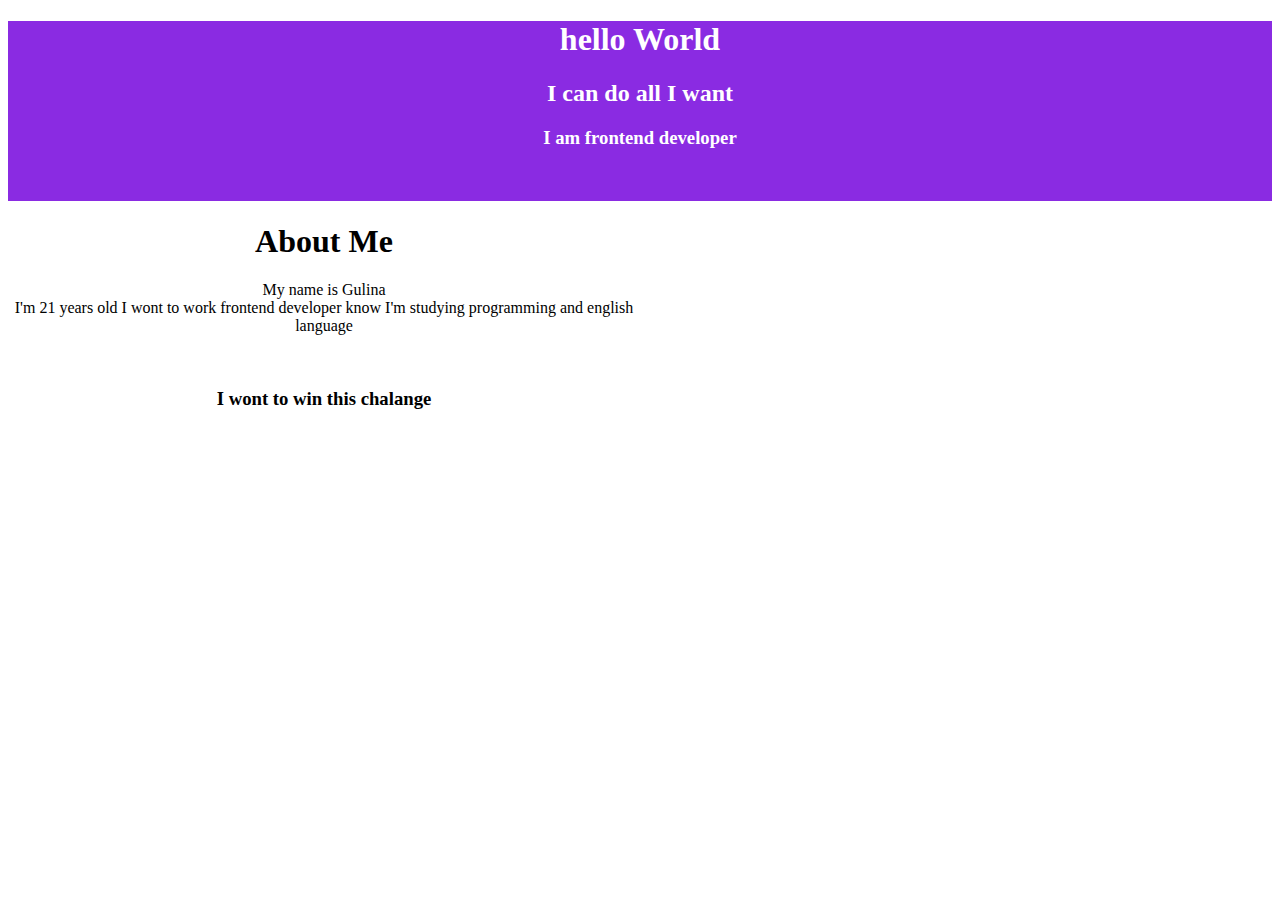
<file: index.html>
<!DOCTYPE html>
<html lang="en">
<head>
    <meta charset="UTF-8">
    <meta http-equiv="X-UA-Compatible" content="IE=edge">
    <meta name="viewport" content="width=device-width, initial-scale=1.0">
    <title>Document</title>
    <link rel="stylesheet" href="style.css">
</head>
<body>
    <div class="class">
    <h1>hello World</h1>
    <h2>I can do all I want</h2>
    <h3>I am frontend developer</h3>
    </div>
    <div class="aboutMe">
        <h1>About Me</h1>
        <p>My name is Gulina <br>
            I'm 21 years old
            I wont to work frontend developer
            know I'm studying programming and english language
        </p><br>

        <h3>I wont to win this chalange</h3>
    </div>
</body>
</html>
</file>
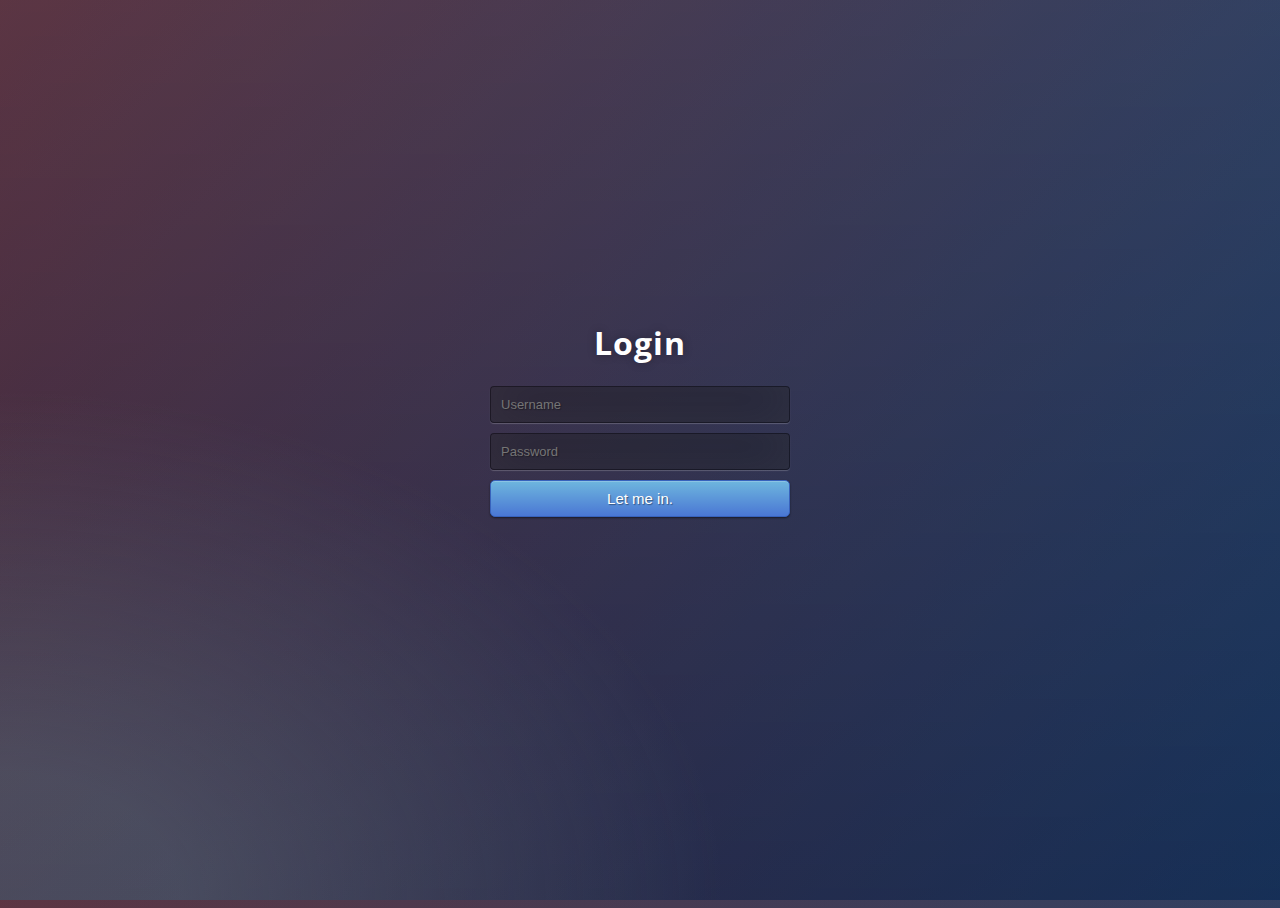
<file: cssProject/index.html>
<!DOCTYPE html>
<html lang="en">
<head>
    <meta charset="UTF-8">
    <meta http-equiv="X-UA-Compatible" content="IE=edge">
    <meta name="viewport" content="width=device-width, initial-scale=1.0">
    <title>Document</title>
    <link rel="stylesheet" href="style.css">
</head>
<body>
    <div class="login">
        <h1>Login</h1>
        <form method="post">
            <input type="text" name="u" placeholder="Username" required="required" />
            <input type="password" name="p" placeholder="Password" required="required" />
            <button type="submit" class="btn btn-primary btn-block btn-large">Let me in.</button>
        </form>
    </div>
</body>
</html>
</file>
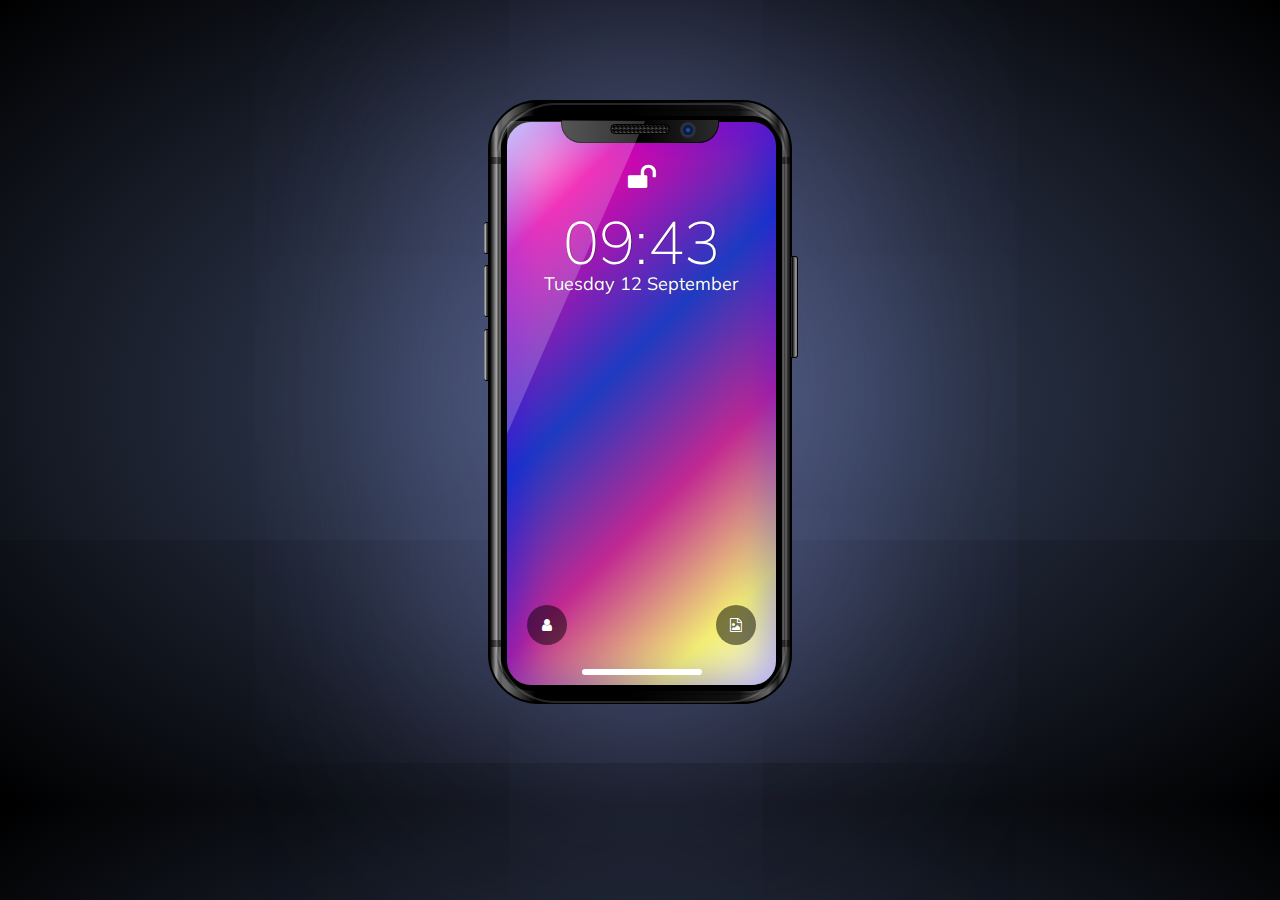
<file: jsht/index.html>
<!DOCTYPE html>
<html lang="en">
<head>
    <meta charset="UTF-8">
    <title>Document</title>
    <link rel="stylesheet" href="style.css">
    <link href="https://fonts.googleapis.com/css?family=Roboto" rel="stylesheet">
<link rel="stylesheet" href="https://maxcdn.bootstrapcdn.com/font-awesome/4.7.0/css/font-awesome.min.css">
<link href="https://fonts.googleapis.com/css?family=Raleway|Roboto" rel="stylesheet">
<link href="https://fonts.googleapis.com/css?family=Muli|Raleway|Roboto" rel="stylesheet">

</head>
<body>
    <div class="iphone-container">
        <span class="btn btn1"></span>
        <span class="btn btn2"></span>
        <span class="btn btn3"></span>
        <span class="btn btn4"></span>

        <span class="line-1"></span>
        <span class="line-2"></span>
<div class="border"></div>
        <div class="iphone-inner">
            <div class="iphone-display">
                <i class="fa fa-unlock" aria-hidden="true"></i>
                <h3>09:43</h3>
                <small>Tuesday 12 September</small>
                <div class="absolute">
                    <i class="fa icon fa-user float-left"></i>
                    <i class="fa icon fa-file-image-o float-right"></i>
                </div>
            </div>
        </div>
    </div>
</body>
</html>
</file>
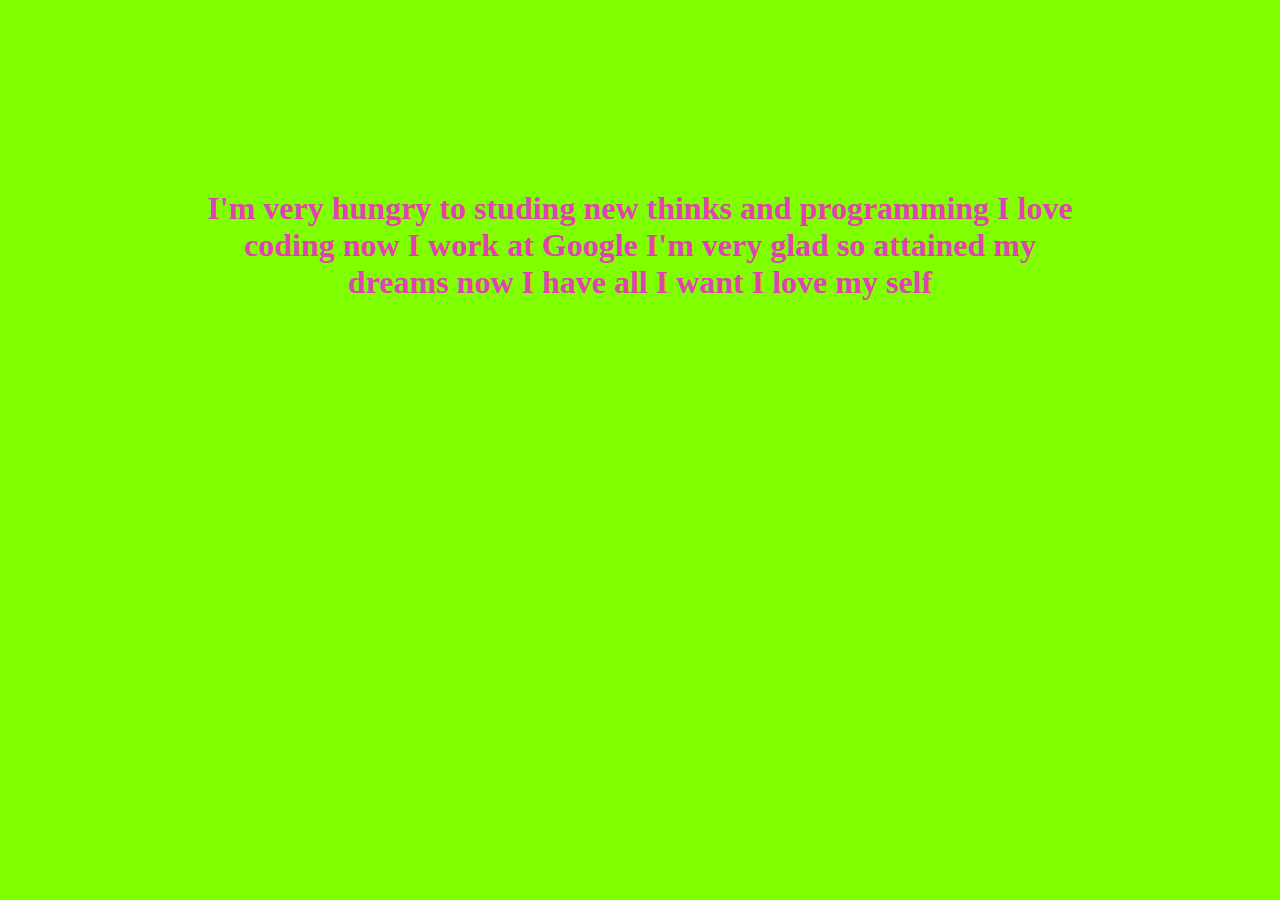
<file: myDream/index.html>
<!DOCTYPE html>
<html lang="en">
<head>
    <meta charset="UTF-8">
    <meta http-equiv="X-UA-Compatible" content="IE=edge">
    <meta name="viewport" content="width=device-width, initial-scale=1.0">
    <title>Document</title>
    <link rel="stylesheet" href="style.css">
</head>
<body>
    <h1> 
    I'm very hungry to studing new thinks and programming
    I love coding 
    now I work at Google 
    I'm very glad so attained my dreams 
    now I have all I want 
    I love my self
    </h1>
</body>
</html>
</file>
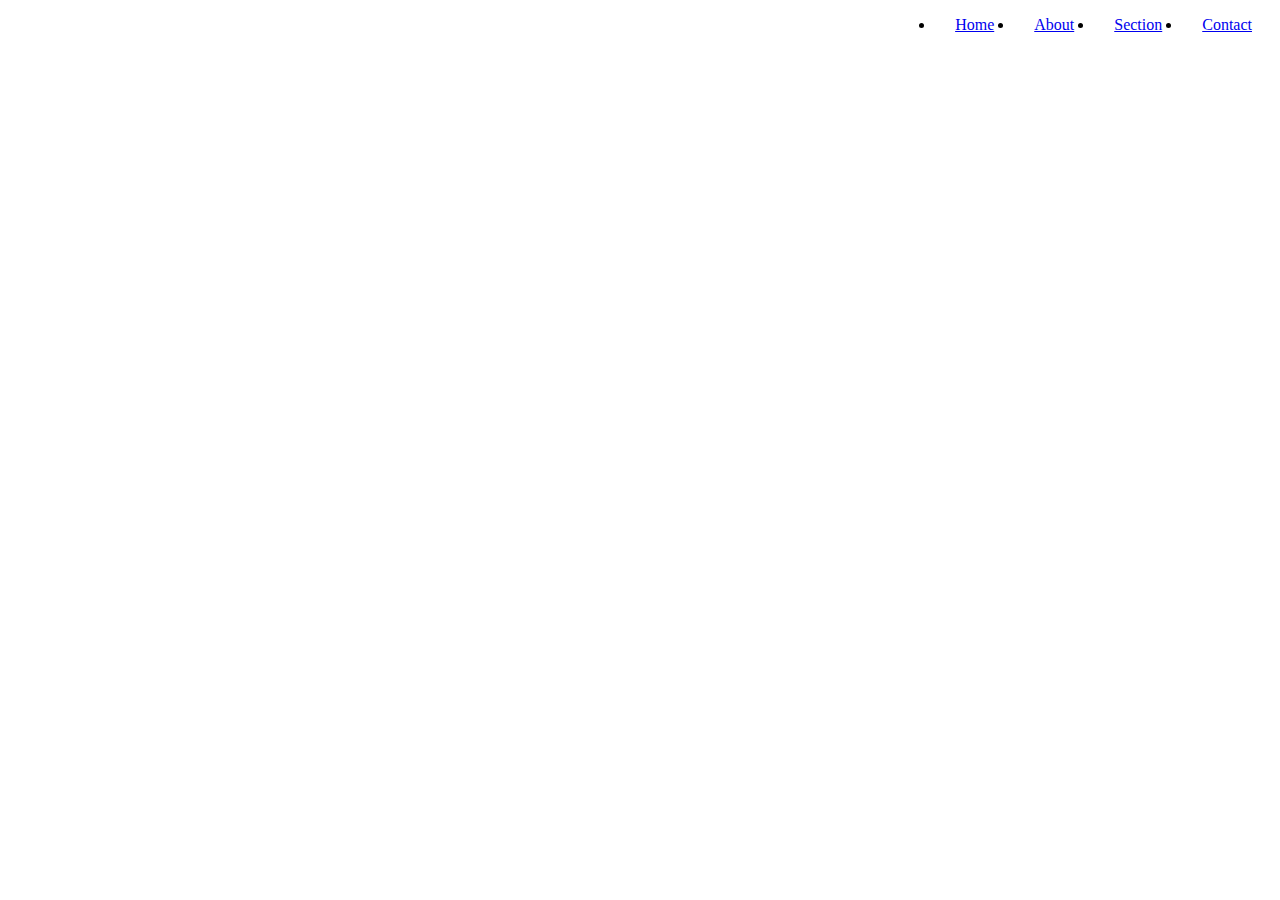
<file: newProject/index.html>
<!DOCTYPE html>
<html lang="en">
<head>
    <meta charset="UTF-8">
    <meta http-equiv="X-UA-Compatible" content="IE=edge">
    <meta name="viewport" content="width=device-width, initial-scale=1.0">
    <title>Document</title>
    <link rel="stylesheet" href="style.css">
</head>
<body>
    <header>
        <div class="nav">
            <ul>
                <li><a href="#">Home</a></li>
                <li><a href="#">About</a></li>
                <li><a href="#">Section</a></li>
                <li><a href="#">Contact</a></li>
            </ul>
        </div>
    </header>
    
</body>
</html>
</file>
<file: style.css>
body {
    text-align: center;
}
.class {
    background-color: blueviolet;
    color: white;
    height: 20vh;
}
.aboutMe {
    margin-right: 50%;

}
</file>
<file: cssProject/style.css>
@import url(https://fonts.googleapis.com/css?family=Open+Sans);
.btn { display: inline-block; *display: inline; *zoom: 1; padding: 4px 10px 4px; margin-bottom: 0; font-size: 13px; line-height: 18px; color: #333333; text-align: center;text-shadow: 0 1px 1px rgba(255, 255, 255, 0.75); vertical-align: middle; background-color: #f5f5f5; background-image: -moz-linear-gradient(top, #ffffff, #e6e6e6); background-image: -ms-linear-gradient(top, #ffffff, #e6e6e6); background-image: -webkit-gradient(linear, 0 0, 0 100%, from(#ffffff), to(#e6e6e6)); background-image: -webkit-linear-gradient(top, #ffffff, #e6e6e6); background-image: -o-linear-gradient(top, #ffffff, #e6e6e6); background-image: linear-gradient(top, #ffffff, #e6e6e6); background-repeat: repeat-x; filter: progid:dximagetransform.microsoft.gradient(startColorstr=#ffffff, endColorstr=#e6e6e6, GradientType=0); border-color: #e6e6e6 #e6e6e6 #e6e6e6; border-color: rgba(0, 0, 0, 0.1) rgba(0, 0, 0, 0.1) rgba(0, 0, 0, 0.25); border: 1px solid #e6e6e6; -webkit-border-radius: 4px; -moz-border-radius: 4px; border-radius: 4px; -webkit-box-shadow: inset 0 1px 0 rgba(255, 255, 255, 0.2), 0 1px 2px rgba(0, 0, 0, 0.05); -moz-box-shadow: inset 0 1px 0 rgba(255, 255, 255, 0.2), 0 1px 2px rgba(0, 0, 0, 0.05); box-shadow: inset 0 1px 0 rgba(255, 255, 255, 0.2), 0 1px 2px rgba(0, 0, 0, 0.05); cursor: pointer; *margin-left: .3em; }
.btn:hover, .btn:active, .btn.active, .btn.disabled, .btn[disabled] { background-color: #e6e6e6; }
.btn-large { padding: 9px 14px; font-size: 15px; line-height: normal; -webkit-border-radius: 5px; -moz-border-radius: 5px; border-radius: 5px; }
.btn:hover { color: #333333; text-decoration: none; background-color: #e6e6e6; background-position: 0 -15px; -webkit-transition: background-position 0.1s linear; -moz-transition: background-position 0.1s linear; -ms-transition: background-position 0.1s linear; -o-transition: background-position 0.1s linear; transition: background-position 0.1s linear; }
.btn-primary, .btn-primary:hover { text-shadow: 0 -1px 0 rgba(0, 0, 0, 0.25); color: #ffffff; }
.btn-primary.active { color: rgba(255, 255, 255, 0.75); }
.btn-primary { background-color: #4a77d4; background-image: -moz-linear-gradient(top, #6eb6de, #4a77d4); background-image: -ms-linear-gradient(top, #6eb6de, #4a77d4); background-image: -webkit-gradient(linear, 0 0, 0 100%, from(#6eb6de), to(#4a77d4)); background-image: -webkit-linear-gradient(top, #6eb6de, #4a77d4); background-image: -o-linear-gradient(top, #6eb6de, #4a77d4); background-image: linear-gradient(top, #6eb6de, #4a77d4); background-repeat: repeat-x; filter: progid:dximagetransform.microsoft.gradient(startColorstr=#6eb6de, endColorstr=#4a77d4, GradientType=0);  border: 1px solid #3762bc; text-shadow: 1px 1px 1px rgba(0,0,0,0.4); box-shadow: inset 0 1px 0 rgba(255, 255, 255, 0.2), 0 1px 2px rgba(0, 0, 0, 0.5); }
.btn-primary:hover, .btn-primary:active, .btn-primary.active, .btn-primary.disabled, .btn-primary[disabled] { filter: none; background-color: #4a77d4; }
.btn-block { width: 100%; display:block; }

* { -webkit-box-sizing:border-box; -moz-box-sizing:border-box; -ms-box-sizing:border-box; -o-box-sizing:border-box; box-sizing:border-box; }

html { width: 100%; height:100%; overflow:hidden; }

body { 
	width: 100%;
	height:100%;
	font-family: 'Open Sans', sans-serif;
	background: #092756;
	background: -moz-radial-gradient(0% 100%, ellipse cover, rgba(104,128,138,.4) 10%,rgba(138,114,76,0) 40%),-moz-linear-gradient(top,  rgba(57,173,219,.25) 0%, rgba(42,60,87,.4) 100%), -moz-linear-gradient(-45deg,  #670d10 0%, #092756 100%);
	background: -webkit-radial-gradient(0% 100%, ellipse cover, rgba(104,128,138,.4) 10%,rgba(138,114,76,0) 40%), -webkit-linear-gradient(top,  rgba(57,173,219,.25) 0%,rgba(42,60,87,.4) 100%), -webkit-linear-gradient(-45deg,  #670d10 0%,#092756 100%);
	background: -o-radial-gradient(0% 100%, ellipse cover, rgba(104,128,138,.4) 10%,rgba(138,114,76,0) 40%), -o-linear-gradient(top,  rgba(57,173,219,.25) 0%,rgba(42,60,87,.4) 100%), -o-linear-gradient(-45deg,  #670d10 0%,#092756 100%);
	background: -ms-radial-gradient(0% 100%, ellipse cover, rgba(104,128,138,.4) 10%,rgba(138,114,76,0) 40%), -ms-linear-gradient(top,  rgba(57,173,219,.25) 0%,rgba(42,60,87,.4) 100%), -ms-linear-gradient(-45deg,  #670d10 0%,#092756 100%);
	background: -webkit-radial-gradient(0% 100%, ellipse cover, rgba(104,128,138,.4) 10%,rgba(138,114,76,0) 40%), linear-gradient(to bottom,  rgba(57,173,219,.25) 0%,rgba(42,60,87,.4) 100%), linear-gradient(135deg,  #670d10 0%,#092756 100%);
	filter: progid:DXImageTransform.Microsoft.gradient( startColorstr='#3E1D6D', endColorstr='#092756',GradientType=1 );
}
.login { 
	position: absolute;
	top: 50%;
	left: 50%;
	margin: -150px 0 0 -150px;
	width:300px;
	height:300px;
}
.login h1 { color: #fff; text-shadow: 0 0 10px rgba(0,0,0,0.3); letter-spacing:1px; text-align:center; }

input { 
	width: 100%; 
	margin-bottom: 10px; 
	background: rgba(0,0,0,0.3);
	border: none;
	outline: none;
	padding: 10px;
	font-size: 13px;
	color: #fff;
	text-shadow: 1px 1px 1px rgba(0,0,0,0.3);
	border: 1px solid rgba(0,0,0,0.3);
	border-radius: 4px;
	box-shadow: inset 0 -5px 45px rgba(100,100,100,0.2), 0 1px 1px rgba(255,255,255,0.2);
	-webkit-transition: box-shadow .5s ease;
	-moz-transition: box-shadow .5s ease;
	-o-transition: box-shadow .5s ease;
	-ms-transition: box-shadow .5s ease;
	transition: box-shadow .5s ease;
}
input:focus { box-shadow: inset 0 -5px 45px rgba(100,100,100,0.4), 0 1px 1px rgba(255,255,255,0.2); }
</file>
<file: jsht/style.css>
body {
    font-family: "Muli", sans-serif;
    /* Permalink - use to edit and share this gradient: http://colorzilla.com/gradient-editor/#3f4c6b+0,000000+100 */
    background: #3f4c6b;
    /* Old browsers */
    background: -moz-radial-gradient(center, ellipse cover, #3f4c6b 0%, #000000 100%);
    /* FF3.6-15 */
    background: -webkit-radial-gradient(center, ellipse cover, #3f4c6b 0%, #000000 100%);
    /* Chrome10-25,Safari5.1-6 */
    background: radial-gradient(ellipse at center, #3f4c6b 0%, #000000 100%);
    /* W3C, IE10+, FF16+, Chrome26+, Opera12+, Safari7+ */
    filter: progid:DXImageTransform.Microsoft.gradient(startColorstr="#3f4c6b", endColorstr="#000000", GradientType=1);
    /* IE6-9 fallback on horizontal gradient */
  }
  body:before {
    position: absolute;
    left: 0;
    bottom: 0;
    width: 100%;
    height: 40%;
    background: #00000038;
    opacity: .5;
    display: block;
    content: "";
  }
  body:after {
    position: absolute;
    left: 0;
    top: 0;
    width: 100%;
    height: 100%;
  }
  .iphone-container {
    width: 300px;
    height: 600px;
    background: #000;
    border-radius: 50px;
    margin: 100px auto;
    -webkit-box-shadow: 2px 6px 35px 14px #343f58;
    -moz-box-shadow: 2px 6px 35px 14px #343f58;
    box-shadow: 2px 6px 270px 14px #6971a7;
    background: #000000;
    background: -moz-linear-gradient(left, #000000 0%, #9b9b9b 2%, #636363 3%, #595959 4%, #666666 4%, #666666 6%, #000000 15%, #000000 46%, #111111 83%, #5b5b5b 91%, #636363 93%, #636363 93%, #1c1c1c 96%, #606060 98%, #131313 100%);
    background: -webkit-linear-gradient(left, #000000 0%, #9b9b9b 2%, #636363 3%, #595959 4%, #666666 4%, #666666 6%, #000000 15%, #000000 46%, #111111 83%, #5b5b5b 91%, #636363 93%, #636363 93%, #1c1c1c 96%, #606060 98%, #131313 100%);
    background: linear-gradient(to right, #000000 0%, #9b9b9b 2%, #636363 3%, #595959 4%, #666666 4%, #666666 6%, #000000 15%, #000000 46%, #111111 83%, #5b5b5b 91%, #636363 93%, #636363 93%, #1c1c1c 96%, #606060 98%, #131313 100%);
    filter: progid:DXImageTransform.Microsoft.gradient(startColorstr="#000000", endColorstr="#131313", GradientType=1);
    border: 2px solid #000;
    position: relative;
  }
  .iphone-container:before {
    content: "";
    position: absolute;
    top: 18px;
    width: 156px;
    height: 22px;
    /* Permalink - use to edit and share this gradient: http://colorzilla.com/gradient-editor/#2b2b2b+1,000000+49,000000+49,2b2b2b+100 */
    background: #2b2b2b;
    /* Old browsers */
    background: -moz-linear-gradient(left, #2b2b2b 1%, #000000 49%, #000000 49%, #2b2b2b 100%);
    /* FF3.6-15 */
    background: -webkit-linear-gradient(left, #2b2b2b 1%, #000000 49%, #000000 49%, #2b2b2b 100%);
    /* Chrome10-25,Safari5.1-6 */
    background: linear-gradient(to right, #2b2b2b 1%, #000000 49%, #000000 49%, #2b2b2b 100%);
    /* W3C, IE10+, FF16+, Chrome26+, Opera12+, Safari7+ */
    filter: progid:DXImageTransform.Microsoft.gradient(startColorstr="#2b2b2b", endColorstr="#2b2b2b", GradientType=1);
    /* IE6-9 */
    left: 50%;
    right: 50%;
    transform: translate(-50%, 0%);
    z-index: 2;
    border-bottom-left-radius: 20px;
    border-bottom-right-radius: 20px;
    border: 1px solid #000;
    border-top: none;
  }
  .iphone-container:after {
    content: "";
    position: absolute;
    left: 50%;
    right: 50%;
    transform: translate(-50%, 0%);
    top: 22px;
    background-image: linear-gradient(45deg, #535353 25%, transparent 25%, transparent 75%, grey 75%, black), linear-gradient(45deg, black 25%, transparent 25%, transparent 75%, black 75%, black), linear-gradient(to bottom, #060606, #202020);
    background-size: 4px 4px, 4px 4px, 4px 2px;
    background-position: 0px 0px, 2px 2px, 0px 0px;
    width: 57px;
    height: 8px;
    border-radius: 4px;
    z-index: 3;
    border: 1px solid #000;
  }
  .iphone-container .iphone-inner {
    position: absolute;
    width: 269px;
    height: 563px;
    top: 14px;
    left: 11px;
    border: 5px solid #000;
    border-radius: 30px;
    background: #fff;
    border: 6px solid #000;
    /* Permalink - use to edit and share this gradient: http://colorzilla.com/gradient-editor/#cb60b3+0,a80077+16,f2ee74+43,f2ee74+43,f2ee74+66,619ccc+86,db36a4+100 */
    background: #cb60b3;
    /* Old browsers */
    background: linear-gradient(135deg, #ffffff 0%, #ee01a9 16%, #1e3bc1 43%, #c12892, #f2ee74 86%, #f7f7f7 100%);
    -webkit-box-shadow: inset 2px 6px 35px 14px rgba(17, 0, 255, 0.3);
    -moz-box-shadow: inset 2px 6px 35px 14px rgba(17, 0, 255, 0.3);
    box-shadow: inset 2px 6px 35px 14px rgba(17, 0, 255, 0.3);
  }
  .iphone-container .iphone-inner:before {
    position: absolute;
    top: 0;
    left: 173px;
    width: 12px;
    height: 12px;
    background: #3b679e;
    background: -moz-radial-gradient(center, ellipse cover, #3b679e 0%, #0b1b49 35%, #0b1b49 35%, #0b1b49 58%, #7db9e8 100%);
    background: -webkit-radial-gradient(center, ellipse cover, #3b679e 0%, #0b1b49 35%, #0b1b49 35%, #0b1b49 58%, #7db9e8 100%);
    background: radial-gradient(ellipse at center, #3b679e 0%, #0b1b49 35%, #0b1b49 35%, #0b1b49 58%, #7db9e8 100%);
    filter: progid:DXImageTransform.Microsoft.gradient(startColorstr="#3b679e", endColorstr="#7db9e8", GradientType=1);
    border-radius: 100%;
    z-index: 4;
    content: "";
    border: 2px solid #2f2e2e;
  }
  .iphone-container .iphone-inner:after {
    content: "";
    position: absolute;
    top: -19px;
    left: -11px;
    width: 287px;
    height: 596px;
    border: 2px solid #ffffff26;
    border-radius: 60px;
  }
  .iphone-container .iphone-display {
    z-index: 1;
    padding-top: 40px;
    text-align: center;
    color: #fff;
  }
  .iphone-container .iphone-display small {
    font-size: 18px;
    text-shadow: 1px 0px 0px rgba(0, 0, 0, 0.3);
  }
  .iphone-container .iphone-display i {
    font-size: 30px;
    margin-bottom: 20px;
    text-shadow: 1px 0px 0px rgba(0, 0, 0, 0.3);
  }
  .iphone-container .iphone-display h3 {
    color: #fff;
    font-size: 60px;
    font-weight: 100;
    line-height: 1;
    margin: 0;
    padding: 0;
    text-shadow: 1px 0px 0px rgba(0, 0, 0, 0.3);
  }
  .iphone-container .iphone-display .absolute {
    position: absolute;
    bottom: 0;
    width: 100%;
    left: 0;
    padding: 20px;
  }
  .iphone-container .iphone-display .absolute .icon {
    width: 40px;
    height: 40px;
    display: inline-block;
    color: #fff;
    line-height: 40px;
    text-align: center;
    background: rgba(0, 0, 0, 0.5);
    border-radius: 100%;
    font-size: 14px;
  }
  .iphone-container .iphone-display .absolute .icon.float-left {
    float: left;
  }
  .iphone-container .iphone-display .absolute .icon.float-right {
    float: right;
    margin-right: 40px;
  }
  .iphone-container .iphone-display:before {
    position: absolute;
    bottom: 10px;
    content: "";
    width: 120px;
    left: 50%;
    transform: translate(-50%, 0%);
    height: 6px;
    background: #fff;
    display: block;
    border-radius: 4px;
  }
  .btn {
    position: absolute;
    width: 6px;
    border: 1px solid #000;
    border-left: none;
  }
  .btn.btn1 {
    top: 120px;
    height: 30px;
    left: -6px;
    /* Permalink - use to edit and share this gradient: http://colorzilla.com/gradient-editor/#4c4c4c+0,c6c6c6+20,595959+40,000000+76 */
    background: linear-gradient(to right, #4c4c4c 0%, #c6c6c6 20%, #595959 40%, #000000 76%);
    /* W3C, IE10+, FF16+, Chrome26+, Opera12+, Safari7+ */
    border-top-left-radius: 3px;
    border-bottom-left-radius: 3px;
    border-right: none;
  }
  .btn.btn2 {
    top: 163px;
    height: 50px;
    left: -6px;
    /* Permalink - use to edit and share this gradient: http://colorzilla.com/gradient-editor/#4c4c4c+0,c6c6c6+20,595959+40,000000+76 */
    background: linear-gradient(to right, #4c4c4c 0%, #c6c6c6 20%, #595959 40%, #000000 76%);
    /* W3C, IE10+, FF16+, Chrome26+, Opera12+, Safari7+ */
    border-top-left-radius: 3px;
    border-bottom-left-radius: 3px;
    border-right: none;
  }
  .btn.btn3 {
    top: 227px;
    height: 50px;
    left: -6px;
    /* Permalink - use to edit and share this gradient: http://colorzilla.com/gradient-editor/#4c4c4c+0,c6c6c6+20,595959+40,000000+76 */
    background: linear-gradient(to right, #4c4c4c 0%, #c6c6c6 20%, #595959 40%, #000000 76%);
    /* W3C, IE10+, FF16+, Chrome26+, Opera12+, Safari7+ */
    border-top-left-radius: 3px;
    border-bottom-left-radius: 3px;
    border-right: none;
  }
  .btn.btn4 {
    top: 154px;
    right: -8px;
    height: 100px;
    /* Permalink - use to edit and share this gradient: http://colorzilla.com/gradient-editor/#4c4c4c+0,000000+20,a5a5a5+83,757575+97 */
    background: #4c4c4c;
    /* Old browsers */
    background: -moz-linear-gradient(left, #4c4c4c 0%, #000000 20%, #a5a5a5 83%, #757575 97%);
    /* FF3.6-15 */
    background: -webkit-linear-gradient(left, #4c4c4c 0%, #000000 20%, #a5a5a5 83%, #757575 97%);
    /* Chrome10-25,Safari5.1-6 */
    background: linear-gradient(to right, #4c4c4c 0%, #000000 20%, #a5a5a5 83%, #757575 97%);
    /* W3C, IE10+, FF16+, Chrome26+, Opera12+, Safari7+ */
    filter: progid:DXImageTransform.Microsoft.gradient(startColorstr="#4c4c4c", endColorstr="#757575", GradientType=1);
    /* IE6-9 */
    border-top-right-radius: 3px;
    border-bottom-right-radius: 3px;
  }
  .line-1 {
    position: absolute;
    left: 0;
    top: 55px;
    width: 100%;
    height: 7px;
    background: #00000080;
  }
  .line-2 {
    position: absolute;
    left: 0;
    bottom: 55px;
    width: 100%;
    height: 7px;
    background: #00000080;
  }
  .border {
    position: absolute;
    top: 7px;
    left: 7px;
    width: 95%;
    height: 97%;
    border: 2px solid #0404044f;
    border-radius: 40px;
    overflow: hidden;
  }
  .border:before {
    content: "";
    width: 0;
    height: 0;
    border-style: solid;
    border-width: 313px 138px 0 0;
    border-color: rgba(255, 255, 255, 0.2) transparent transparent transparent;
    position: absolute;
    left: 8px;
    top: 10px;
    z-index: 2;
  }
</file>
<file: myDream/style.css>
body {
    text-align: center;
    background-color: chartreuse;
}
h1 {
    margin: 15%;
    color: rgb(225, 66, 177);
}
</file>
<file: newProject/style.css>
ul {
    display: flex;
    justify-content: flex-end;
}
ul li a{
  margin: 20px;
}
</file>
